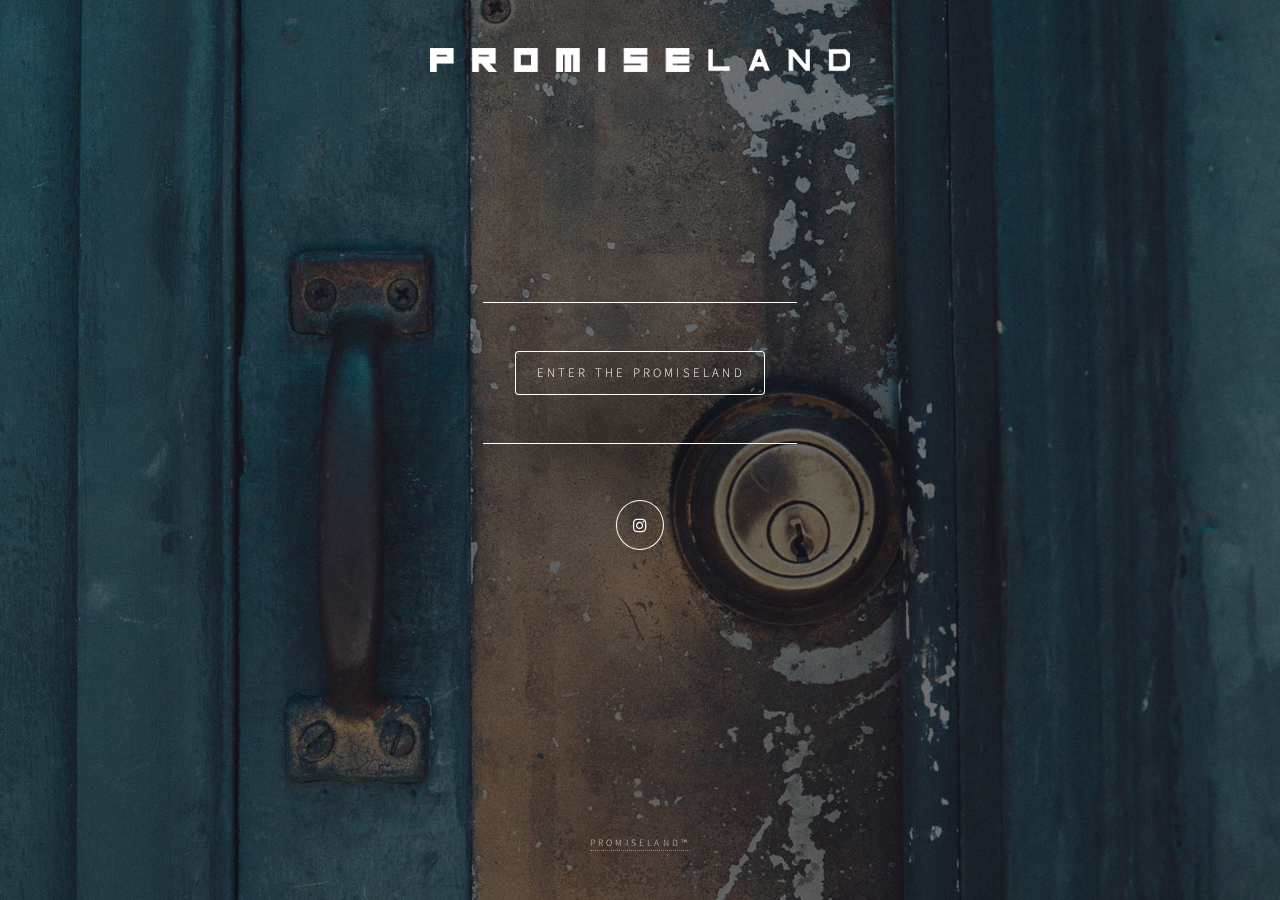
<file: index.html>
<html>
	<head>
    <!-- Global Site Tag (gtag.js) - Google Analytics -->
    <script async src="https://www.googletagmanager.com/gtag/js?id=UA-107327674-1"></script>
    <script>
      window.dataLayer = window.dataLayer || [];
      function gtag(){dataLayer.push(arguments)};
      gtag('js', new Date());

      gtag('config', 'UA-107327674-1');
    </script>

		<title>Discover Promiseland</title>
		<meta charset="utf-8" />
		<meta name="viewport" content="width=device-width, initial-scale=1, user-scalable=no" />
		<link rel="stylesheet" href="assets/css/main.css" />
		<!--[if lte IE 9]><link rel="stylesheet" href="assets/css/ie9.css" /><![endif]-->
		<noscript><link rel="stylesheet" href="assets/css/noscript.css" /></noscript>
	</head>
	<body>

		<!-- Wrapper -->
			<div id="wrapper">
        <img src="images/logo.png" alt="" style="max-width: 420px; width: 95%; vertical-align: top; position:absolute;">
				<!-- Header -->
					<header id="header">
						<div class="content">
							<div class="inner">
								<a href="#intro" class="button">Enter the Promiseland</a>
							</div>
						</div>
						<!-- Instagram link -->
						<a id="instagram" class="social-icon" href="https://www.instagram.com/promiselandco/"><span class="fa fa-instagram"></span></a>
					</header>

					

				<!-- Main -->
					<div id="main">

						<!-- Intro -->
							<article id="intro">
								<p class="callout">You are almost at the Promiseland&hellip; Enter your name and email below!</p>
								<!-- Begin MailChimp Signup Form -->
								<div id="mc_embed_signup">
								<form action="form.php" method="post" id="mc-embedded-subscribe-form" name="mc-embedded-subscribe-form" class="validate" target="_self">
										<div id="mc_embed_signup_scroll">
									
								<div class="mc-field-group" style="margin-top: 1rem;">
									<label for="mce-EMAIL">Email Address </label>
									<input type="email" value="" name="EMAIL" class="required email" id="mce-EMAIL" required>
								</div>
								<div class="mc-field-group" style="margin-top: 1rem;">
									<label for="mce-FNAME">First Name </label>
									<input type="text" value="" name="FNAME" class="" id="mce-FNAME" required>
								</div>
								<div class="mc-field-group" style="margin-top: 1rem;">
									<label for="mce-LNAME">Last Name </label>
									<input type="text" value="" name="LNAME" class="" id="mce-LNAME" required>
								</div>
									<div id="mce-responses" class="clear">
										<div class="response" id="mce-error-response" style="display:none"></div>
										<div class="response" id="mce-success-response" style="display:none"></div>
									</div>    <!-- real people should not fill this in and expect good things - do not remove this or risk form bot signups-->
										<div style="position: absolute; left: -5000px;" aria-hidden="true"><input type="text" name="b_540aed31feea524ababee5d60_e4a1b8b812" tabindex="-1" value=""></div>
										<div class="clear" style="margin-top: 1rem;"><input type="submit" value="Submit" name="formSubmit" id="mc-embedded-subscribe" class="button"></div>
										</div>
								</form>
								</div>

								<!--End mc_embed_signup-->
              </article>
              
					</div>

				<!-- Footer -->
					<footer id="footer">
						<p class="copyright"><a href="https://www.promiseland.co">PromiseLand&trade;</a></p>
					</footer>

			</div>

		<!-- BG -->
			<div id="bg"></div>

		<!-- Scripts -->
			<script src="assets/js/jquery.min.js"></script>
			<script src="assets/js/skel.min.js"></script>
			<script src="assets/js/util.js"></script>
      <script src="assets/js/main.js"></script>
      

	</body>
</html>
</file>
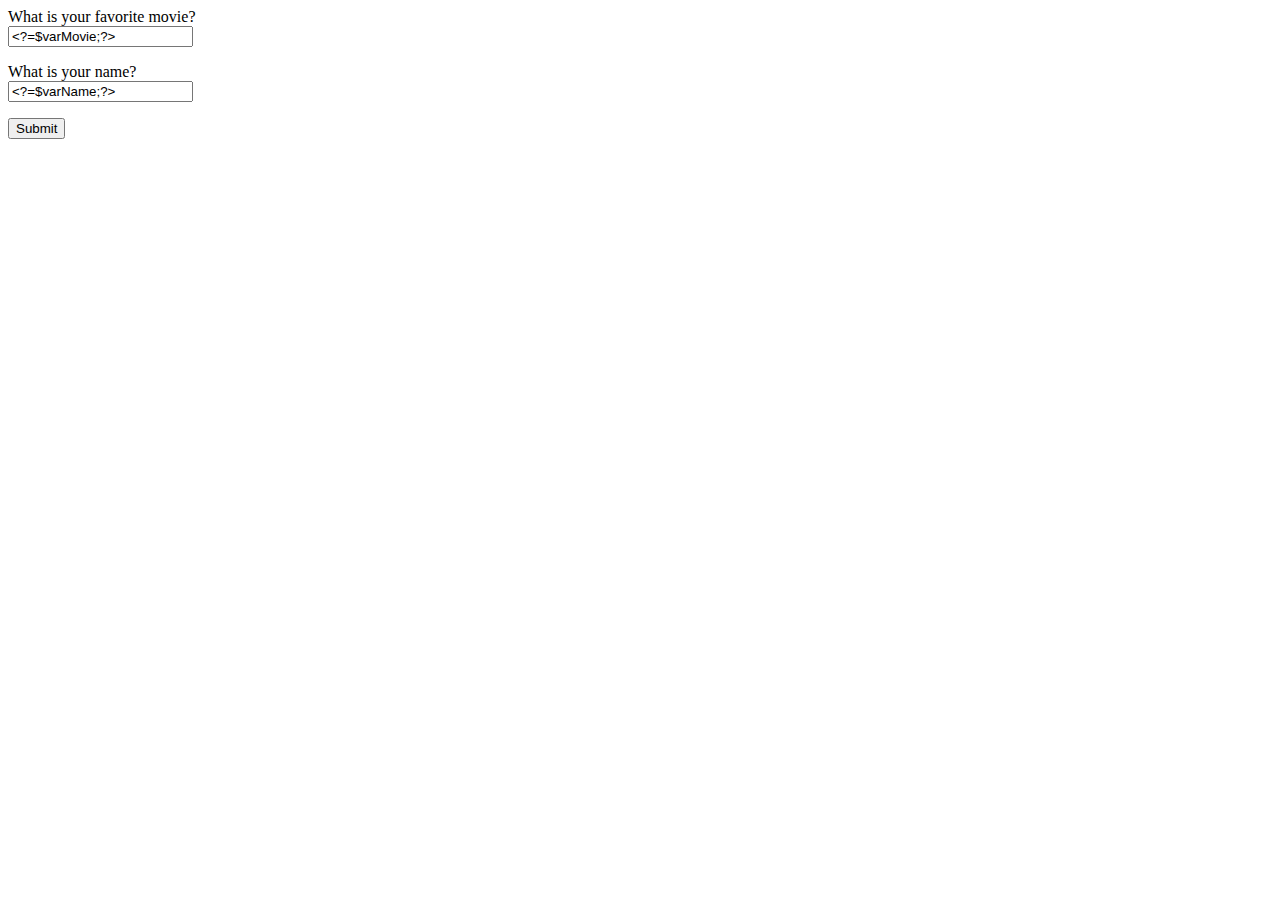
<file: csvtest.html>
<html>
    <head>
      <title>My Form</title>
    </head>
    
    <body>
    
      <form action="form.php" method="post">
        <p>
          What is your favorite movie?<br>
          <input type="text" name="formMovie" maxlength="50" value="<?=$varMovie;?>" />
        </p>
        <p>
          What is your name?<br>
          <input type="text" name="formName" maxlength="50" value="<?=$varName;?>" />
        </p>				
        <input type="submit" name="formSubmit" value="Submit" />
      </form>
    </body>
    </html>
</file>
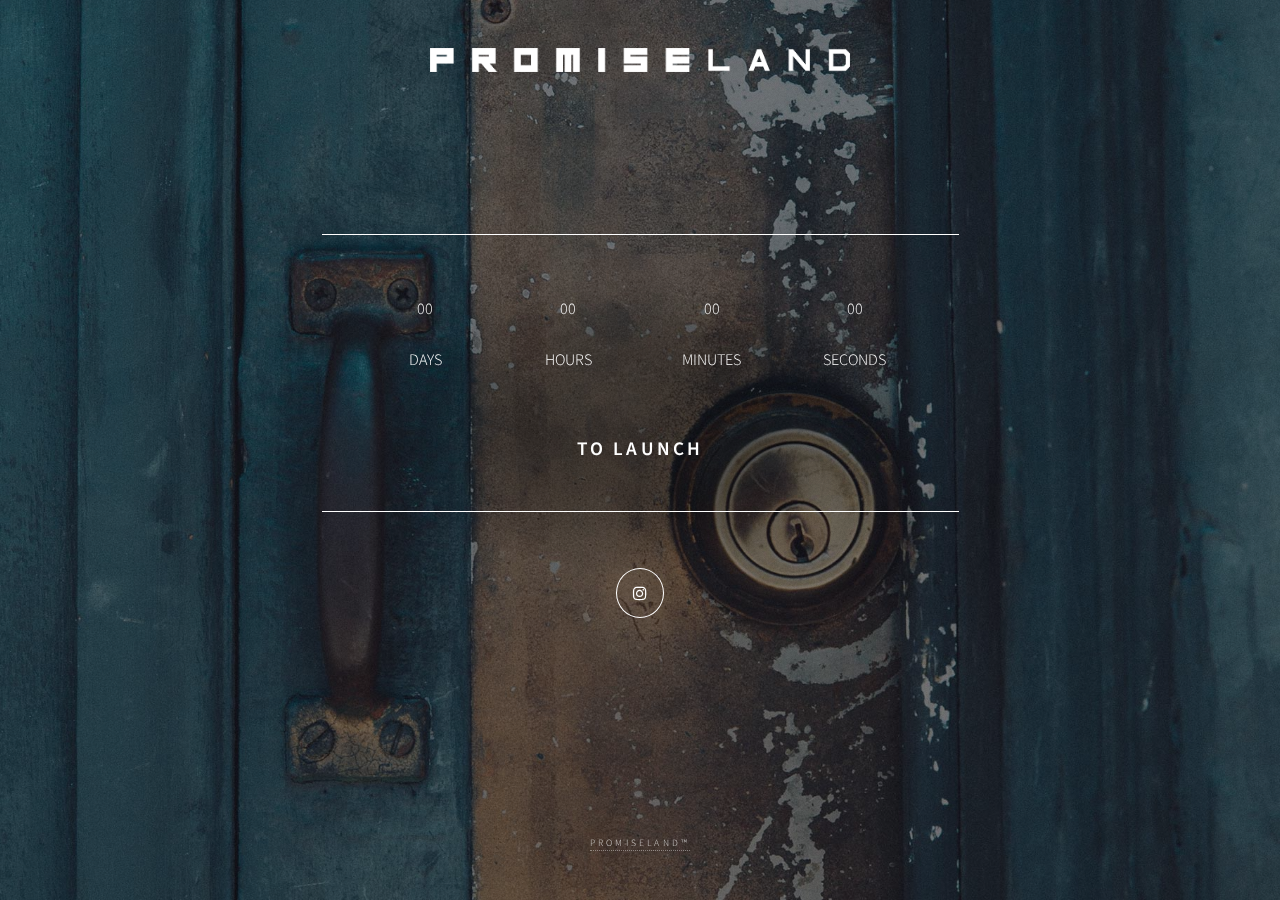
<file: tease.html>
<html>
	<head>
    <!-- Global Site Tag (gtag.js) - Google Analytics -->
    <script async src="https://www.googletagmanager.com/gtag/js?id=UA-107327674-1"></script>
    <script>
      window.dataLayer = window.dataLayer || [];
      function gtag(){dataLayer.push(arguments)};
      gtag('js', new Date());

      gtag('config', 'UA-107327674-1');
    </script>
		<title>Discover Promiseland</title>
		<meta charset="utf-8" />
		<meta name="viewport" content="width=device-width, initial-scale=1, user-scalable=no" />
    <link rel="stylesheet" href="assets/css/main.css" />
		<link rel="stylesheet" href="assets/css/r5.css" />    
		<!--[if lte IE 9]><link rel="stylesheet" href="assets/css/ie9.css" /><![endif]-->
		<noscript><link rel="stylesheet" href="assets/css/noscript.css" /></noscript>
	</head>
	<body>

		<!-- Wrapper -->
			<div id="wrapper">
        <img src="images/logo.png" alt="" style="max-width: 420px; width: 95%; vertical-align: top; position:absolute;">
				<!-- Header -->
					<header id="header">
						<div class="content">
							<div class="inner">
                  <div class="Rtable Rtable--4cols" id="countdown">
                  
                    <div class="Rtable-cell unit" id="DAYS"></div>
                    <div class="Rtable-cell unit" id="HOURS"></div>
                    <div class="Rtable-cell unit" id="MINUTES"></div>
                    <div class="Rtable-cell unit" id="SECONDS"></div>
                  
                    <div class="Rtable-cell">DAYS</div>
                    <div class="Rtable-cell">HOURS</div>
                    <div class="Rtable-cell">MINUTES</div>
                    <div class="Rtable-cell">SECONDS</div>
                  
                  </div>
                  <h3>TO LAUNCH</h3>
							</div>
						</div>
						<!-- Instagram link -->
						<a id="instagram" class="social-icon" href="https://www.instagram.com/promiselandco/"><span class="fa fa-instagram"></span></a>
					</header>

					

				<!-- Main -->
					<div id="main">

						<!-- Intro -->
							<article id="intro">
                  <style>.embed-container { position: relative; padding-bottom: 56.25%; height: 0; overflow: hidden; max-width: 100%; } .embed-container iframe, .embed-container object, .embed-container embed { position: absolute; top: 0; left: 0; width: 100%; height: 100%; }</style>
                  
                  <div class='embed-container'>
                    <div id="player"></div>
                  </div>
                  <script>
                      // 2. This code loads the IFrame Player API code asynchronously.
                      var tag = document.createElement('script');
                
                      tag.src = "https://www.youtube.com/iframe_api";
                      var firstScriptTag = document.getElementsByTagName('script')[0];
                      firstScriptTag.parentNode.insertBefore(tag, firstScriptTag);
                
                      // 3. This function creates an <iframe> (and YouTube player)
                      //    after the API code downloads.
                      var player;
                      function onYouTubeIframeAPIReady() {
                        var watched = getCookie("watched");
                        console.log(watched);
                        if (watched != "") {
                          window.location.replace("#");
                          console.log("Video already watched!");
                        }
                        else {
                        player = new YT.Player('player', {
                          videoId: 'S9ktmIeD-ME',
                          playerVars: { 'autoplay': 1, 'controls': 0, 'rel': 0, 'showinfo': 0 },
                          events: {
                            'onReady': onPlayerReady,
                            'onStateChange': onPlayerStateChange
                          }
                        });
                        document.cookie = "watched=yes";
                        console.log("made a cookie")
                        console.log("Video is playing for the first time.")
                      }

                      }
                      function getCookie(cname) {
                          var name = cname + "=";
                          var decodedCookie = decodeURIComponent(document.cookie);
                          var ca = decodedCookie.split(';');
                          for(var i = 0; i <ca.length; i++) {
                              var c = ca[i];
                              while (c.charAt(0) == ' ') {
                                  c = c.substring(1);
                              }
                              if (c.indexOf(name) == 0) {
                                  return c.substring(name.length, c.length);
                              }
                          }
                          return "";
                      }
                      
                      // 4. The API will call this function when the video player is ready.
                      function onPlayerReady(event) {
                        event.target.playVideo();
                      }
                
                      // 5. The API calls this function when the player's state changes.
                      //    The function indicates that when playing a video (state=1),
                      //    the player should play for six seconds and then stop.
                      var done = false;
                      function onPlayerStateChange(event) {
                        if(event.data === 0) { 
                          console.log("killme");
                          window.location.replace("#");
                        }
                      }
                      function stopVideo() {
                        player.stopVideo();
                      }
                      function checkCookie() {


                      }
                  </script>
							</article>

					</div>

				<!-- Footer -->
					<footer id="footer">
						<p class="copyright"><a href="https://www.promiseland.co">PromiseLand&trade;</a></p>
					</footer>

			</div>

		<!-- BG -->
			<div id="bg"></div>

		<!-- Scripts -->
			<script src="assets/js/jquery.min.js"></script>
			<script src="assets/js/skel.min.js"></script>
			<script src="assets/js/util.js"></script>
      <script src="assets/js/main.js"></script>
      <script src="https://code.jquery.com/jquery-2.1.4.js"></script>      
      <script src="assets/js/jquery.countdown.js"></script>
      <script src="assets/js/moment.js"></script>
      <script src="assets/js/moment-timezone-with-data.js"></script>
      
      
      <script src="https://www.youtube.com/iframe_api"></script>
      <script type="text/javascript">
      var launchTime = moment.tz("2017-10-10 22:00", "America/Los_Angeles");

          $("#DAYS")
          .countdown(launchTime.toDate(), function(event) {
            $(this).text(
              event.strftime('%D')
            );
          });
          $("#HOURS")
          .countdown(launchTime.toDate(), function(event) {
            $(this).text(
              event.strftime('%H')
            );
          });
          $("#MINUTES")
          .countdown(launchTime.toDate(), function(event) {
            $(this).text(
              event.strftime('%M')
            );
          });
          $("#SECONDS")
          .countdown(launchTime.toDate(), function(event) {
            $(this).text(
              event.strftime('%S')
            );
          });
        </script>

	</body>
</html>
</file>
<file: assets/css/ie9.css>
/*
	Dimension by HTML5 UP
	html5up.net | @ajlkn
	Free for personal and commercial use under the CCA 3.0 license (html5up.net/license)
*/

/* BG */

	#bg:before {
		background: rgba(19, 21, 25, 0.5);
	}

/* Header */

	#header .logo {
		margin: 0 auto;
	}

	#header .content {
		display: inline-block;
	}

	#header nav ul {
		display: inline-block;
	}

		#header nav ul li {
			display: inline-block;
		}

/* Main */

	#main article {
		margin: 0 auto;
	}
</file>
<file: assets/css/noscript.css>
/*
	Dimension by HTML5 UP
	html5up.net | @ajlkn
	Free for personal and commercial use under the CCA 3.0 license (html5up.net/license)
*/

/* Main */

	#main article {
		opacity: 1;
		margin: 4rem 0 0 0;
	}
</file>
<file: assets/css/r5.css>
/* Variables
================================== */
/* Tables
================================== */
@import url(https://fonts.googleapis.com/css?family=Josefin+Sans:400,700);
.Rtable {
  display: flex;
  flex-wrap: wrap;
  margin: 0 0 3em 0;
  padding: 0;
}
.Rtable-cell {
  box-sizing: border-box;
  flex-grow: 1;
  width: 100%;
  padding: 0.8em 1.2em;
  overflow: hidden;
  list-style: none;
  background: transparent;
}
.Rtable-cell > h1,
.Rtable-cell > h2,
.Rtable-cell > h3,
.Rtable-cell > h4,
.Rtable-cell > h5,
.Rtable-cell > h6 {
  margin: 0;
}
/* Table column sizing
================================== */
.Rtable--2cols > .Rtable-cell {
  width: 50%;
}
.Rtable--3cols > .Rtable-cell {
  width: 33.33%;
}
.Rtable--4cols > .Rtable-cell {
  width: 25%;
}
.Rtable--5cols > .Rtable-cell {
  width: 20%;
}
.Rtable--6cols > .Rtable-cell {
  width: 16.6%;
}
/* Page styling
================================== */
html {
  height: 100%;
  background-color: #EEE;
}

h1,
h2,
h3,
h4,
h5,
h6 {
  margin-top: 0;
}
h3 {
  font-size: 1.2em;
}
h4 {
  font-size: 1em;
}
strong {
  color: #434d57;
}
</file>
<file: assets/css/main.css>
@import url(font-awesome.min.css);
@import url("https://fonts.googleapis.com/css?family=Source+Sans+Pro:300italic,600italic,300,600");

/*
	Dimension by HTML5 UP
	html5up.net | @ajlkn
	Free for personal and commercial use under the CCA 3.0 license (html5up.net/license)
*/

/* Reset */

	html, body, div, span, applet, object, iframe, h1, h2, h3, h4, h5, h6, p, blockquote, pre, a, abbr, acronym, address, big, cite, code, del, dfn, em, img, ins, kbd, q, s, samp, small, strike, strong, sub, sup, tt, var, b, u, i, center, dl, dt, dd, ol, ul, li, fieldset, form, label, legend, table, caption, tbody, tfoot, thead, tr, th, td, article, aside, canvas, details, embed, figure, figcaption, footer, header, hgroup, menu, nav, output, ruby, section, summary, time, mark, audio, video {
		margin: 0;
		padding: 0;
		border: 0;
		font-size: 100%;
		font: inherit;
		vertical-align: baseline;
	}

	article, aside, details, figcaption, figure, footer, header, hgroup, menu, nav, section {
		display: block;
	}

	body {
		line-height: 1;
	}

	ol, ul {
		list-style: none;
	}

	blockquote, q {
		quotes: none;
	}

	blockquote:before, blockquote:after, q:before, q:after {
		content: '';
		content: none;
	}

	table {
		border-collapse: collapse;
		border-spacing: 0;
	}

	body {
		-webkit-text-size-adjust: none;
	}

/* Box Model */

	*, *:before, *:after {
		-moz-box-sizing: border-box;
		-webkit-box-sizing: border-box;
		box-sizing: border-box;
	}

/* Basic */

	@-ms-viewport {
		width: device-width;
	}

	@media screen and (max-width: 480px) {

		html, body {
			min-width: 320px;
		}

	}

	body {
		background: #1b1f22;
	}

		body.is-loading *, body.is-loading *:before, body.is-loading *:after, body.is-switching *, body.is-switching *:before, body.is-switching *:after {
			-moz-animation: none !important;
			-webkit-animation: none !important;
			-ms-animation: none !important;
			animation: none !important;
			-moz-transition: none !important;
			-webkit-transition: none !important;
			-ms-transition: none !important;
			transition: none !important;
			-moz-transition-delay: none !important;
			-webkit-transition-delay: none !important;
			-ms-transition-delay: none !important;
			transition-delay: none !important;
		}

/* Type */

	html {
		font-size: 16pt;
	}

		@media screen and (max-width: 1680px) {

			html {
				font-size: 12pt;
			}

		}

		@media screen and (max-width: 736px) {

			html {
				font-size: 11pt;
			}

		}

		@media screen and (max-width: 360px) {

			html {
				font-size: 10pt;
			}

		}

	body, input, select, textarea {
		color: #ffffff;
		font-family: "Source Sans Pro", sans-serif;
		font-weight: 300;
		font-size: 1rem;
		line-height: 1.65;
	}

	a {
		-moz-transition: color 0.2s ease-in-out, background-color 0.2s ease-in-out, border-bottom-color 0.2s ease-in-out;
		-webkit-transition: color 0.2s ease-in-out, background-color 0.2s ease-in-out, border-bottom-color 0.2s ease-in-out;
		-ms-transition: color 0.2s ease-in-out, background-color 0.2s ease-in-out, border-bottom-color 0.2s ease-in-out;
		transition: color 0.2s ease-in-out, background-color 0.2s ease-in-out, border-bottom-color 0.2s ease-in-out;
		border-bottom: dotted 1px rgba(255, 255, 255, 0.5);
		text-decoration: none;
		color: inherit;
	}

		a:hover {
			border-bottom-color: transparent;
		}

	strong, b {
		color: #ffffff;
		font-weight: 600;
	}

	em, i {
		font-style: italic;
	}

	p {
		margin: 0 0 2rem 0;
	}

	h1, h2, h3, h4, h5, h6 {
		color: #ffffff;
		font-weight: 600;
		line-height: 1.5;
		margin: 0 0 1rem 0;
		text-transform: uppercase;
		letter-spacing: 0.2rem;
	}

		h1 a, h2 a, h3 a, h4 a, h5 a, h6 a {
			color: inherit;
			text-decoration: none;
		}

		h1.major, h2.major, h3.major, h4.major, h5.major, h6.major {
			border-bottom: solid 1px #ffffff;
			width: -moz-max-content;
			width: -webkit-max-content;
			width: -ms-max-content;
			width: max-content;
			padding-bottom: 0.5rem;
			margin: 0 0 2rem 0;
		}

	h1 {
		font-size: 2.25rem;
		line-height: 1.3;
		letter-spacing: 0.5rem;
	}

	h2 {
		font-size: 1.5rem;
		line-height: 1.4;
		letter-spacing: 0.5rem;
	}

	h3 {
		font-size: 1rem;
	}

	h4 {
		font-size: 0.8rem;
	}

	h5 {
		font-size: 0.7rem;
	}

	h6 {
		font-size: 0.6rem;
	}

	@media screen and (max-width: 736px) {

		h1 {
			font-size: 1.75rem;
			line-height: 1.4;
		}

		h2 {
			font-size: 1.25em;
			line-height: 1.5;
		}

	}

	sub {
		font-size: 0.8rem;
		position: relative;
		top: 0.5rem;
	}

	sup {
		font-size: 0.8rem;
		position: relative;
		top: -0.5rem;
	}

	blockquote {
		border-left: solid 4px #ffffff;
		font-style: italic;
		margin: 0 0 2rem 0;
		padding: 0.5rem 0 0.5rem 2rem;
	}

	code {
		background: rgba(255, 255, 255, 0.075);
		border-radius: 4px;
		font-family: "Courier New", monospace;
		font-size: 0.9rem;
		margin: 0 0.25rem;
		padding: 0.25rem 0.65rem;
	}

	pre {
		-webkit-overflow-scrolling: touch;
		font-family: "Courier New", monospace;
		font-size: 0.9rem;
		margin: 0 0 2rem 0;
	}

		pre code {
			display: block;
			line-height: 1.75;
			padding: 1rem 1.5rem;
			overflow-x: auto;
		}

	hr {
		border: 0;
		border-bottom: solid 1px #ffffff;
		margin: 2.75rem 0;
	}

	.align-left {
		text-align: left;
	}

	.align-center {
		text-align: center;
	}

	.align-right {
		text-align: right;
	}

/* Form */

	form {
		margin: 0 0 2.5rem 0;
	}

		form .field {
			margin: 0 0 1.5rem 0;
		}

			form .field.half {
				width: 50%;
				float: left;
				padding: 0 0 0 0.75rem;
			}

				form .field.half.first {
					padding: 0 0.75rem 0 0;
				}

		form > .actions {
			margin: 1.875rem 0 0 0 !important;
		}

		@media screen and (max-width: 736px) {

			form .field {
				margin: 0 0 1.125rem 0;
			}

				form .field.half {
					padding: 0 0 0 0.5625rem;
				}

					form .field.half.first {
						padding: 0 0.5625rem 0 0;
					}

			form > .actions {
				margin: 1.5rem 0 0 0 !important;
			}

		}

		@media screen and (max-width: 480px) {

			form .field.half {
				width: 100%;
				float: none;
				padding: 0;
			}

				form .field.half.first {
					padding: 0;
				}

		}

	label {
		color: #ffffff;
		display: block;
		font-size: 0.8rem;
		font-weight: 300;
		letter-spacing: 0.2rem;
		line-height: 1.5;
		margin: 0 0 1rem 0;
		text-transform: uppercase;
	}

	input[type="text"],
	input[type="password"],
	input[type="email"],
	input[type="tel"],
	select,
	textarea {
		-moz-appearance: none;
		-webkit-appearance: none;
		-ms-appearance: none;
		appearance: none;
		-moz-transition: border-color 0.2s ease-in-out, box-shadow 0.2s ease-in-out, background-color 0.2s ease-in-out;
		-webkit-transition: border-color 0.2s ease-in-out, box-shadow 0.2s ease-in-out, background-color 0.2s ease-in-out;
		-ms-transition: border-color 0.2s ease-in-out, box-shadow 0.2s ease-in-out, background-color 0.2s ease-in-out;
		transition: border-color 0.2s ease-in-out, box-shadow 0.2s ease-in-out, background-color 0.2s ease-in-out;
		background: transparent;
		border-radius: 4px;
		border: solid 1px #ffffff;
		color: inherit;
		display: block;
		outline: 0;
		padding: 0 1rem;
		text-decoration: none;
		width: 100%;
	}

		input[type="text"]:invalid,
		input[type="password"]:invalid,
		input[type="email"]:invalid,
		input[type="tel"]:invalid,
		select:invalid,
		textarea:invalid {
			box-shadow: none;
		}

		input[type="text"]:focus,
		input[type="password"]:focus,
		input[type="email"]:focus,
		input[type="tel"]:focus,
		select:focus,
		textarea:focus {
			background: rgba(255, 255, 255, 0.075);
			border-color: #ffffff;
			box-shadow: 0 0 0 1px #ffffff;
		}

	select option {
		background: #1b1f22;
		color: #ffffff;
	}

	.select-wrapper {
		text-decoration: none;
		display: block;
		position: relative;
	}

		.select-wrapper:before {
			-moz-osx-font-smoothing: grayscale;
			-webkit-font-smoothing: antialiased;
			font-family: FontAwesome;
			font-style: normal;
			font-weight: normal;
			text-transform: none !important;
		}

		.select-wrapper:before {
			color: #ffffff;
			content: '\f107';
			display: block;
			height: 2.75rem;
			line-height: calc(2.75rem + 0em);
			pointer-events: none;
			position: absolute;
			right: 0;
			text-align: center;
			top: 0;
			width: 2.75rem;
		}

		.select-wrapper select::-ms-expand {
			display: none;
		}

	input[type="text"],
	input[type="password"],
	input[type="email"],
	select {
		height: 2.75rem;
	}

	textarea {
		padding: 0.75rem 1rem;
	}

	input[type="checkbox"],
	input[type="radio"] {
		-moz-appearance: none;
		-webkit-appearance: none;
		-ms-appearance: none;
		appearance: none;
		display: block;
		float: left;
		margin-right: -2rem;
		opacity: 0;
		width: 1rem;
		z-index: -1;
	}

		input[type="checkbox"] + label,
		input[type="radio"] + label {
			text-decoration: none;
			-moz-user-select: none;
			-webkit-user-select: none;
			-ms-user-select: none;
			user-select: none;
			color: #ffffff;
			cursor: pointer;
			display: inline-block;
			font-size: 0.8rem;
			font-weight: 300;
			margin: 0 0 0.5rem 0;
			padding-left: 2.65rem;
			padding-right: 0.75rem;
			position: relative;
		}

			input[type="checkbox"] + label:before,
			input[type="radio"] + label:before {
				-moz-osx-font-smoothing: grayscale;
				-webkit-font-smoothing: antialiased;
				font-family: FontAwesome;
				font-style: normal;
				font-weight: normal;
				text-transform: none !important;
			}

			input[type="checkbox"] + label:before,
			input[type="radio"] + label:before {
				-moz-transition: border-color 0.2s ease-in-out, box-shadow 0.2s ease-in-out, background-color 0.2s ease-in-out;
				-webkit-transition: border-color 0.2s ease-in-out, box-shadow 0.2s ease-in-out, background-color 0.2s ease-in-out;
				-ms-transition: border-color 0.2s ease-in-out, box-shadow 0.2s ease-in-out, background-color 0.2s ease-in-out;
				transition: border-color 0.2s ease-in-out, box-shadow 0.2s ease-in-out, background-color 0.2s ease-in-out;
				border-radius: 4px;
				border: solid 1px #ffffff;
				content: '';
				display: inline-block;
				height: 1.65rem;
				left: 0;
				line-height: calc(1.58125rem + 0em);
				position: absolute;
				text-align: center;
				top: -0.125rem;
				width: 1.65rem;
			}

		input[type="checkbox"]:checked + label:before,
		input[type="radio"]:checked + label:before {
			background: #ffffff !important;
			border-color: #ffffff !important;
			color: #1b1f22;
			content: '\f00c';
		}

		input[type="checkbox"]:focus + label:before,
		input[type="radio"]:focus + label:before {
			background: rgba(255, 255, 255, 0.075);
			border-color: #ffffff;
			box-shadow: 0 0 0 1px #ffffff;
		}

	input[type="checkbox"] + label:before {
		border-radius: 4px;
	}

	input[type="radio"] + label:before {
		border-radius: 100%;
	}

	::-webkit-input-placeholder {
		color: rgba(255, 255, 255, 0.5) !important;
		opacity: 1.0;
	}

	:-moz-placeholder {
		color: rgba(255, 255, 255, 0.5) !important;
		opacity: 1.0;
	}

	::-moz-placeholder {
		color: rgba(255, 255, 255, 0.5) !important;
		opacity: 1.0;
	}

	:-ms-input-placeholder {
		color: rgba(255, 255, 255, 0.5) !important;
		opacity: 1.0;
	}

	.formerize-placeholder {
		color: rgba(255, 255, 255, 0.5) !important;
		opacity: 1.0;
	}

/* Box */

	.box {
		border-radius: 4px;
		border: solid 1px #ffffff;
		margin-bottom: 2rem;
		padding: 1.5em;
	}

		.box > :last-child,
		.box > :last-child > :last-child,
		.box > :last-child > :last-child > :last-child {
			margin-bottom: 0;
		}

		.box.alt {
			border: 0;
			border-radius: 0;
			padding: 0;
		}

/* Icon */

	.icon {
		text-decoration: none;
		border-bottom: none;
		position: relative;
	}

		.icon:before {
			-moz-osx-font-smoothing: grayscale;
			-webkit-font-smoothing: antialiased;
			font-family: FontAwesome;
			font-style: normal;
			font-weight: normal;
			text-transform: none !important;
		}

		.icon > .label {
			display: none;
		}

/* Image */

	.image {
		border-radius: 4px;
		border: 0;
		display: inline-block;
		position: relative;
	}

		.image:before {
			-moz-pointer-events: none;
			-webkit-pointer-events: none;
			-ms-pointer-events: none;
			pointer-events: none;
			background-image: url("../../images/overlay.png");
			background-color: rgba(19, 21, 25, 0.5);
			border-radius: 4px;
			content: '';
			display: block;
			height: 100%;
			left: 0;
			opacity: 0.5;
			position: absolute;
			top: 0;
			width: 100%;
		}

		.image img {
			border-radius: 4px;
			display: block;
		}

		.image.left, .image.right {
			max-width: 40%;
		}

			.image.left img, .image.right img {
				width: 100%;
			}

		.image.left {
			float: left;
			padding: 0 1.5em 1em 0;
			top: 0.25em;
		}

		.image.right {
			float: right;
			padding: 0 0 1em 1.5em;
			top: 0.25em;
		}

		.image.fit {
			display: block;
			margin: 0 0 2rem 0;
			width: 100%;
		}

			.image.fit img {
				width: 100%;
			}

		.image.main {
			display: block;
			margin: 2.5rem 0;
			width: 100%;
		}

			.image.main img {
				width: 100%;
			}

		@media screen and (max-width: 736px) {

			.image.main {
				margin: 2rem 0;
			}

		}

		@media screen and (max-width: 480px) {

			.image.main {
				margin: 1.5rem 0;
			}

		}

/* List */

	ol {
		list-style: decimal;
		margin: 0 0 2rem 0;
		padding-left: 1.25em;
	}

		ol li {
			padding-left: 0.25em;
		}

	ul {
		list-style: disc;
		margin: 0 0 2rem 0;
		padding-left: 1em;
	}

		ul li {
			padding-left: 0.5em;
		}

		ul.alt {
			list-style: none;
			padding-left: 0;
		}

			ul.alt li {
				border-top: solid 1px #ffffff;
				padding: 0.5em 0;
			}

				ul.alt li:first-child {
					border-top: 0;
					padding-top: 0;
				}

		ul.icons {
			cursor: default;
			list-style: none;
			padding-left: 0;
		}

			ul.icons li {
				display: inline-block;
				padding: 0 0.75em 0 0;
			}

				ul.icons li:last-child {
					padding-right: 0;
				}

				ul.icons li a {
					border-radius: 100%;
					box-shadow: inset 0 0 0 1px #ffffff;
					display: inline-block;
					height: 2.25rem;
					line-height: 2.25rem;
					text-align: center;
					width: 2.25rem;
				}

					ul.icons li a:hover {
						background-color: rgba(255, 255, 255, 0.075);
					}

					ul.icons li a:active {
						background-color: rgba(255, 255, 255, 0.175);
					}

		ul.actions {
			cursor: default;
			list-style: none;
			padding-left: 0;
		}

			ul.actions li {
				display: inline-block;
				padding: 0 1rem 0 0;
				vertical-align: middle;
			}

				ul.actions li:last-child {
					padding-right: 0;
				}

			ul.actions.small li {
				padding: 0 0.5rem 0 0;
			}

			ul.actions.vertical li {
				display: block;
				padding: 1rem 0 0 0;
			}

				ul.actions.vertical li:first-child {
					padding-top: 0;
				}

				ul.actions.vertical li > * {
					margin-bottom: 0;
				}

			ul.actions.vertical.small li {
				padding: 0.5rem 0 0 0;
			}

				ul.actions.vertical.small li:first-child {
					padding-top: 0;
				}

			ul.actions.fit {
				display: table;
				margin-left: -1rem;
				padding: 0;
				table-layout: fixed;
				width: calc(100% + 1rem);
			}

				ul.actions.fit li {
					display: table-cell;
					padding: 0 0 0 1rem;
				}

					ul.actions.fit li > * {
						margin-bottom: 0;
					}

				ul.actions.fit.small {
					margin-left: -0.5rem;
					width: calc(100% + 0.5rem);
				}

					ul.actions.fit.small li {
						padding: 0 0 0 0.5rem;
					}

			@media screen and (max-width: 480px) {

				ul.actions {
					margin: 0 0 2rem 0;
				}

					ul.actions li {
						padding: 1rem 0 0 0;
						display: block;
						text-align: center;
						width: 100%;
					}

						ul.actions li:first-child {
							padding-top: 0;
						}

						ul.actions li > * {
							width: 100%;
							margin: 0 !important;
						}

							ul.actions li > *.icon:before {
								margin-left: -2em;
							}

					ul.actions.small li {
						padding: 0.5rem 0 0 0;
					}

						ul.actions.small li:first-child {
							padding-top: 0;
						}

			}

	dl {
		margin: 0 0 2rem 0;
	}

		dl dt {
			display: block;
			font-weight: 600;
			margin: 0 0 1rem 0;
		}

		dl dd {
			margin-left: 2rem;
		}

/* Table */

	.table-wrapper {
		-webkit-overflow-scrolling: touch;
		overflow-x: auto;
	}

	table {
		margin: 0 0 2rem 0;
		width: 100%;
	}

		table tbody tr {
			border: solid 1px #ffffff;
			border-left: 0;
			border-right: 0;
		}

			table tbody tr:nth-child(2n + 1) {
				background-color: rgba(255, 255, 255, 0.075);
			}

		table td {
			padding: 0.75em 0.75em;
		}

		table th {
			color: #ffffff;
			font-size: 0.9em;
			font-weight: 600;
			padding: 0 0.75em 0.75em 0.75em;
			text-align: left;
		}

		table thead {
			border-bottom: solid 2px #ffffff;
		}

		table tfoot {
			border-top: solid 2px #ffffff;
		}

		table.alt {
			border-collapse: separate;
		}

			table.alt tbody tr td {
				border: solid 1px #ffffff;
				border-left-width: 0;
				border-top-width: 0;
			}

				table.alt tbody tr td:first-child {
					border-left-width: 1px;
				}

			table.alt tbody tr:first-child td {
				border-top-width: 1px;
			}

			table.alt thead {
				border-bottom: 0;
			}

			table.alt tfoot {
				border-top: 0;
			}

/* Button */

	input[type="submit"],
	input[type="reset"],
	input[type="button"],
	button,
	.button {
		-moz-appearance: none;
		-webkit-appearance: none;
		-ms-appearance: none;
		appearance: none;
		-moz-transition: background-color 0.2s ease-in-out, color 0.2s ease-in-out;
		-webkit-transition: background-color 0.2s ease-in-out, color 0.2s ease-in-out;
		-ms-transition: background-color 0.2s ease-in-out, color 0.2s ease-in-out;
		transition: background-color 0.2s ease-in-out, color 0.2s ease-in-out;
		background-color: transparent;
		border-radius: 4px;
		border: 0;
		box-shadow: inset 0 0 0 1px #ffffff;
		color: #ffffff !important;
		cursor: pointer;
		display: inline-block;
		font-size: 0.8rem;
		font-weight: 300;
		height: 2.75rem;
		letter-spacing: 0.2rem;
		line-height: 2.75rem;
		outline: 0;
		padding: 0 1.25rem 0 1.35rem;
		text-align: center;
		text-decoration: none;
		text-transform: uppercase;
		white-space: nowrap;
	}

		input[type="submit"]:hover,
		input[type="reset"]:hover,
		input[type="button"]:hover,
		button:hover,
		.button:hover {
			background-color: rgba(255, 255, 255, 0.075);
		}

		input[type="submit"]:active,
		input[type="reset"]:active,
		input[type="button"]:active,
		button:active,
		.button:active {
			background-color: rgba(255, 255, 255, 0.175);
		}

		input[type="submit"].icon:before,
		input[type="reset"].icon:before,
		input[type="button"].icon:before,
		button.icon:before,
		.button.icon:before {
			margin-right: 0.5em;
		}

		input[type="submit"].fit,
		input[type="reset"].fit,
		input[type="button"].fit,
		button.fit,
		.button.fit {
			display: block;
			margin: 0 0 1rem 0;
			width: 100%;
		}

		input[type="submit"].special,
		input[type="reset"].special,
		input[type="button"].special,
		button.special,
		.button.special {
			background-color: #ffffff;
			color: #1b1f22 !important;
			font-weight: 600;
		}

		input[type="submit"].disabled, input[type="submit"]:disabled,
		input[type="reset"].disabled,
		input[type="reset"]:disabled,
		input[type="button"].disabled,
		input[type="button"]:disabled,
		button.disabled,
		button:disabled,
		.button.disabled,
		.button:disabled {
			-moz-pointer-events: none;
			-webkit-pointer-events: none;
			-ms-pointer-events: none;
			pointer-events: none;
			cursor: default;
			opacity: 0.25;
		}

	input[type="submit"],
	input[type="reset"],
	input[type="button"],
	button {
		line-height: calc(2.75rem - 2px);
	}

/* BG */

	#bg {
		-moz-transform: scale(1.0);
		-webkit-transform: scale(1.0);
		-ms-transform: scale(1.0);
		transform: scale(1.0);
		-webkit-backface-visibility: hidden;
		position: fixed;
		top: 0;
		left: 0;
		width: 100%;
		height: 100vh;
		z-index: 1;
	}

		#bg:before, #bg:after {
			content: '';
			display: block;
			position: absolute;
			top: 0;
			left: 0;
			width: 100%;
			height: 100%;
		}

		#bg:before {
			-moz-transition: background-color 2.5s ease-in-out;
			-webkit-transition: background-color 2.5s ease-in-out;
			-ms-transition: background-color 2.5s ease-in-out;
			transition: background-color 2.5s ease-in-out;
			-moz-transition-delay: 0.75s;
			-webkit-transition-delay: 0.75s;
			-ms-transition-delay: 0.75s;
			transition-delay: 0.75s;
			background-image: linear-gradient(to top, rgba(19, 21, 25, 0.5), rgba(19, 21, 25, 0.5)), url("../../images/overlay.png");
			background-size: auto, 256px 256px;
			background-position: center, center;
			background-repeat: no-repeat, repeat;
			z-index: 2;
		}

		#bg:after {
			-moz-transform: scale(1.125);
			-webkit-transform: scale(1.125);
			-ms-transform: scale(1.125);
			transform: scale(1.125);
			-moz-transition: -moz-transform 0.325s ease-in-out, -moz-filter 0.325s ease-in-out;
			-webkit-transition: -webkit-transform 0.325s ease-in-out, -webkit-filter 0.325s ease-in-out;
			-ms-transition: -ms-transform 0.325s ease-in-out, -ms-filter 0.325s ease-in-out;
			transition: transform 0.325s ease-in-out, filter 0.325s ease-in-out;
			background-image: url("../../images/cover.jpg");
			background-position: center;
			background-size: cover;
			background-repeat: no-repeat;
			z-index: 1;
		}

		body.is-article-visible #bg:after {
			-moz-transform: scale(1.0825);
			-webkit-transform: scale(1.0825);
			-ms-transform: scale(1.0825);
			transform: scale(1.0825);
			-moz-filter: blur(0.2rem);
			-webkit-filter: blur(0.2rem);
			-ms-filter: blur(0.2rem);
			filter: blur(0.2rem);
		}

		body.is-loading #bg:before {
			background-color: #000000;
		}

/* Wrapper */

	#wrapper {
		display: -moz-flex;
		display: -webkit-flex;
		display: -ms-flex;
		display: flex;
		-moz-flex-direction: column;
		-webkit-flex-direction: column;
		-ms-flex-direction: column;
		flex-direction: column;
		-moz-align-items: center;
		-webkit-align-items: center;
		-ms-align-items: center;
		align-items: center;
		-moz-justify-content: space-between;
		-webkit-justify-content: space-between;
		-ms-justify-content: space-between;
		justify-content: space-between;
		position: relative;
		min-height: 100vh;
		width: 100%;
		padding: 4rem 2rem;
		z-index: 3;
	}

		#wrapper:before {
			content: '';
			display: block;
		}

		@media screen and (max-width: 1680px) {

			#wrapper {
				padding: 3rem 2rem;
			}

		}

		@media screen and (max-width: 736px) {

			#wrapper {
				padding: 2rem 1rem;
			}

		}

		@media screen and (max-width: 480px) {

			#wrapper {
				padding: 1rem;
			}

		}

/* Header */

	#header {
		display: -moz-flex;
		display: -webkit-flex;
		display: -ms-flex;
		display: flex;
		-moz-flex-direction: column;
		-webkit-flex-direction: column;
		-ms-flex-direction: column;
		flex-direction: column;
		-moz-align-items: center;
		-webkit-align-items: center;
		-ms-align-items: center;
		align-items: center;
		-moz-transition: -moz-transform 0.325s ease-in-out, -moz-filter 0.325s ease-in-out, opacity 0.325s ease-in-out;
		-webkit-transition: -webkit-transform 0.325s ease-in-out, -webkit-filter 0.325s ease-in-out, opacity 0.325s ease-in-out;
		-ms-transition: -ms-transform 0.325s ease-in-out, -ms-filter 0.325s ease-in-out, opacity 0.325s ease-in-out;
		transition: transform 0.325s ease-in-out, filter 0.325s ease-in-out, opacity 0.325s ease-in-out;
		background-image: -moz-radial-gradient(rgba(0, 0, 0, 0.25) 25%, transparent 55%);
		background-image: -webkit-radial-gradient(rgba(0, 0, 0, 0.25) 25%, transparent 55%);
		background-image: -ms-radial-gradient(rgba(0, 0, 0, 0.25) 25%, transparent 55%);
		background-image: radial-gradient(rgba(0, 0, 0, 0.25) 25%, transparent 55%);
		max-width: 100%;
		text-align: center;
	}

		#header > * {
			-moz-transition: opacity 0.325s ease-in-out;
			-webkit-transition: opacity 0.325s ease-in-out;
			-ms-transition: opacity 0.325s ease-in-out;
			transition: opacity 0.325s ease-in-out;
			position: relative;
			margin-top: 3.5rem;
		}

			/* #header > *:before {
				content: '';
				display: block;
				position: absolute;
				top: calc(-3.5rem - 1px);
				left: calc(50% - 1px);
				width: 1px;
				height: calc(3.5rem + 1px);
				background: #ffffff;
			} */

		#header > :first-child {
			margin-top: 0;
		}

			#header > :first-child:before {
				display: none;
			}

		#header .logo {
			width: 5.5rem;
			height: 5.5rem;
			line-height: 5.5rem;
			border: solid 1px #ffffff;
			border-radius: 100%;
		}

			#header .logo .icon:before {
				font-size: 2rem;
			}

		#header .content {
			border-style: solid;
			border-color: #ffffff;
			border-top-width: 1px;
			border-bottom-width: 1px;
			max-width: 100%;
		}

			#header .content .inner {
				-moz-transition: max-height 0.75s ease, padding 0.75s ease, opacity 0.325s ease-in-out;
				-webkit-transition: max-height 0.75s ease, padding 0.75s ease, opacity 0.325s ease-in-out;
				-ms-transition: max-height 0.75s ease, padding 0.75s ease, opacity 0.325s ease-in-out;
				transition: max-height 0.75s ease, padding 0.75s ease, opacity 0.325s ease-in-out;
				-moz-transition-delay: 0.25s;
				-webkit-transition-delay: 0.25s;
				-ms-transition-delay: 0.25s;
				transition-delay: 0.25s;
				padding: 3rem 2rem;
				max-height: 40rem;
				overflow: hidden;
			}

				#header .content .inner > :last-child {
					margin-bottom: 0;
				}

			#header .content p {
				text-transform: uppercase;
				letter-spacing: 0.2rem;
				font-size: 0.8rem;
				line-height: 2;
			}

		#header nav ul {
			display: -moz-flex;
			display: -webkit-flex;
			display: -ms-flex;
			display: flex;
			margin-bottom: 0;
			list-style: none;
			padding-left: 0;
			border: solid 1px #ffffff;
			border-radius: 4px;
		}

			#header nav ul li {
				padding-left: 0;
				border-left: solid 1px #ffffff;
			}

				#header nav ul li:first-child {
					border-left: 0;
				}

				#header nav ul li a {
					display: block;
					min-width: 7.5rem;
					height: 2.75rem;
					line-height: 2.75rem;
					padding: 0 1.25rem 0 1.45rem;
					text-transform: uppercase;
					letter-spacing: 0.2rem;
					font-size: 0.8rem;
					border-bottom: 0;
				}

					#header nav ul li a:hover {
						background-color: rgba(255, 255, 255, 0.075);
					}

					#header nav ul li a:active {
						background-color: rgba(255, 255, 255, 0.175);
					}

		#header nav.use-middle:after {
			content: '';
			display: block;
			position: absolute;
			top: 0;
			left: calc(50% - 1px);
			width: 1px;
			height: 100%;
			background: #ffffff;
		}

		#header nav.use-middle ul li.is-middle {
			border-left: 0;
		}

		body.is-article-visible #header {
			-moz-transform: scale(0.95);
			-webkit-transform: scale(0.95);
			-ms-transform: scale(0.95);
			transform: scale(0.95);
			-moz-filter: blur(0.1rem);
			-webkit-filter: blur(0.1rem);
			-ms-filter: blur(0.1rem);
			filter: blur(0.1rem);
			opacity: 0;
		}

		body.is-loading #header {
			-moz-filter: blur(0.125rem);
			-webkit-filter: blur(0.125rem);
			-ms-filter: blur(0.125rem);
			filter: blur(0.125rem);
		}

			body.is-loading #header > * {
				opacity: 0;
			}

			body.is-loading #header .content .inner {
				max-height: 0;
				padding-top: 0;
				padding-bottom: 0;
				opacity: 0;
			}

		@media screen and (max-width: 980px) {

			#header .content p br {
				display: none;
			}

		}

		@media screen and (max-width: 736px) {

			#header > * {
				margin-top: 2rem;
			}

				#header > *:before {
					top: calc(-2rem - 1px);
					height: calc(2rem + 1px);
				}

			#header .logo {
				width: 4.75rem;
				height: 4.75rem;
				line-height: 4.75rem;
			}

				#header .logo .icon:before {
					font-size: 1.75rem;
				}

			#header .content .inner {
				padding: 2.5rem 1rem;
			}

			#header .content p {
				line-height: 1.875;
			}

		}

		@media screen and (max-width: 480px) {

			#header {
				padding: 1.5rem 0;
			}

				#header .content .inner {
					padding: 2.5rem 0;
				}

				#header nav ul {
					-moz-flex-direction: column;
					-webkit-flex-direction: column;
					-ms-flex-direction: column;
					flex-direction: column;
					min-width: 10rem;
					max-width: 100%;
				}

					#header nav ul li {
						border-left: 0;
						border-top: solid 1px #ffffff;
					}

						#header nav ul li:first-child {
							border-top: 0;
						}

						#header nav ul li a {
							height: 3rem;
							line-height: 3rem;
							min-width: 0;
							width: 100%;
						}

				#header nav.use-middle:after {
					display: none;
				}

		}

/* Main */

	#main {
		-moz-flex-grow: 1;
		-webkit-flex-grow: 1;
		-ms-flex-grow: 1;
		flex-grow: 1;
		-moz-flex-shrink: 1;
		-webkit-flex-shrink: 1;
		-ms-flex-shrink: 1;
		flex-shrink: 1;
		display: -moz-flex;
		display: -webkit-flex;
		display: -ms-flex;
		display: flex;
		-moz-align-items: center;
		-webkit-align-items: center;
		-ms-align-items: center;
		align-items: center;
		-moz-justify-content: center;
		-webkit-justify-content: center;
		-ms-justify-content: center;
		justify-content: center;
		-moz-flex-direction: column;
		-webkit-flex-direction: column;
		-ms-flex-direction: column;
		flex-direction: column;
		position: relative;
		max-width: 100%;
		z-index: 3;
	}

		#main article {
			-moz-transform: translateY(0.25rem);
			-webkit-transform: translateY(0.25rem);
			-ms-transform: translateY(0.25rem);
			transform: translateY(0.25rem);
			-moz-transition: opacity 0.325s ease-in-out, -moz-transform 0.325s ease-in-out;
			-webkit-transition: opacity 0.325s ease-in-out, -webkit-transform 0.325s ease-in-out;
			-ms-transition: opacity 0.325s ease-in-out, -ms-transform 0.325s ease-in-out;
			transition: opacity 0.325s ease-in-out, transform 0.325s ease-in-out;
			padding: 4.5rem 2.5rem 1.5rem 2.5rem ;
			position: relative;
			width: 40rem;
			max-width: 100%;
			background-color: rgba(27, 31, 34, 0.85);
			border-radius: 4px;
			opacity: 0;
		}

			#main article.active {
				-moz-transform: translateY(0);
				-webkit-transform: translateY(0);
				-ms-transform: translateY(0);
				transform: translateY(0);
				opacity: 1;
			}

			#main article .close {
				display: block;
				position: absolute;
				top: 0;
				right: 0;
				width: 4rem;
				height: 4rem;
				cursor: pointer;
				text-indent: 4rem;
				overflow: hidden;
				white-space: nowrap;
			}

				#main article .close:before {
					-moz-transition: background-color 0.2s ease-in-out;
					-webkit-transition: background-color 0.2s ease-in-out;
					-ms-transition: background-color 0.2s ease-in-out;
					transition: background-color 0.2s ease-in-out;
					content: '';
					display: block;
					position: absolute;
					top: 0.75rem;
					left: 0.75rem;
					width: 2.5rem;
					height: 2.5rem;
					border-radius: 100%;
					background-position: center;
					background-image: url("data:image/svg+xml;charset=utf8,%3Csvg xmlns='http://www.w3.org/2000/svg' xmlns:xlink='http://www.w3.org/1999/xlink' width='20px' height='20px' viewBox='0 0 20 20' zoomAndPan='disable'%3E%3Cstyle%3Eline %7B stroke: %23ffffff%3B stroke-width: 1%3B %7D%3C/style%3E%3Cline x1='2' y1='2' x2='18' y2='18' /%3E%3Cline x1='18' y1='2' x2='2' y2='18' /%3E%3C/svg%3E");
					background-size: 20px 20px;
					background-repeat: no-repeat;
				}

				#main article .close:hover:before {
					background-color: rgba(255, 255, 255, 0.075);
				}

				#main article .close:active:before {
					background-color: rgba(255, 255, 255, 0.175);
				}

		@media screen and (max-width: 736px) {

			#main article {
				padding: 3.5rem 2rem 0.5rem 2rem ;
			}

				#main article .close:before {
					top: 0.875rem;
					left: 0.875rem;
					width: 2.25rem;
					height: 2.25rem;
					background-size: 14px 14px;
				}

		}

		@media screen and (max-width: 480px) {

			#main article {
				padding: 3rem 1.5rem 0.5rem 1.5rem ;
			}

		}

/* Footer */

	#footer {
		-moz-transition: -moz-transform 0.325s ease-in-out, -moz-filter 0.325s ease-in-out, opacity 0.325s ease-in-out;
		-webkit-transition: -webkit-transform 0.325s ease-in-out, -webkit-filter 0.325s ease-in-out, opacity 0.325s ease-in-out;
		-ms-transition: -ms-transform 0.325s ease-in-out, -ms-filter 0.325s ease-in-out, opacity 0.325s ease-in-out;
		transition: transform 0.325s ease-in-out, filter 0.325s ease-in-out, opacity 0.325s ease-in-out;
		width: 100%;
		max-width: 100%;
		margin-top: 2rem;
		text-align: center;
	}

		#footer .copyright {
			letter-spacing: 0.2rem;
			font-size: 0.6rem;
			opacity: 0.75;
			margin-bottom: 0;
			text-transform: uppercase;
		}

		body.is-article-visible #footer {
			-moz-transform: scale(0.95);
			-webkit-transform: scale(0.95);
			-ms-transform: scale(0.95);
			transform: scale(0.95);
			-moz-filter: blur(0.1rem);
			-webkit-filter: blur(0.1rem);
			-ms-filter: blur(0.1rem);
			filter: blur(0.1rem);
			opacity: 0;
		}

		body.is-loading #footer {
			opacity: 0;
		}



/*
========================================

Custom Styles

========================================
*/

.social-icon {
	color: #fff;
	background: transparent;
	border: 1px solid #fff;
	padding: 1rem;
	border-radius: 50%;
}

.callout {
	border-bottom: solid 1px #ffffff;
	/* font-size: 2rem;
	font-weight: 400;
	letter-spacing: 0.2rem;
	line-height: 1.2; */
	margin: 0 0 2rem 0;
	padding-bottom: 0.5rem;
	text-transform: uppercase;
	width: 100%;
}

#instagram {
	text-decoration: none;
	border: 1px solid #fff;
}
</file>
